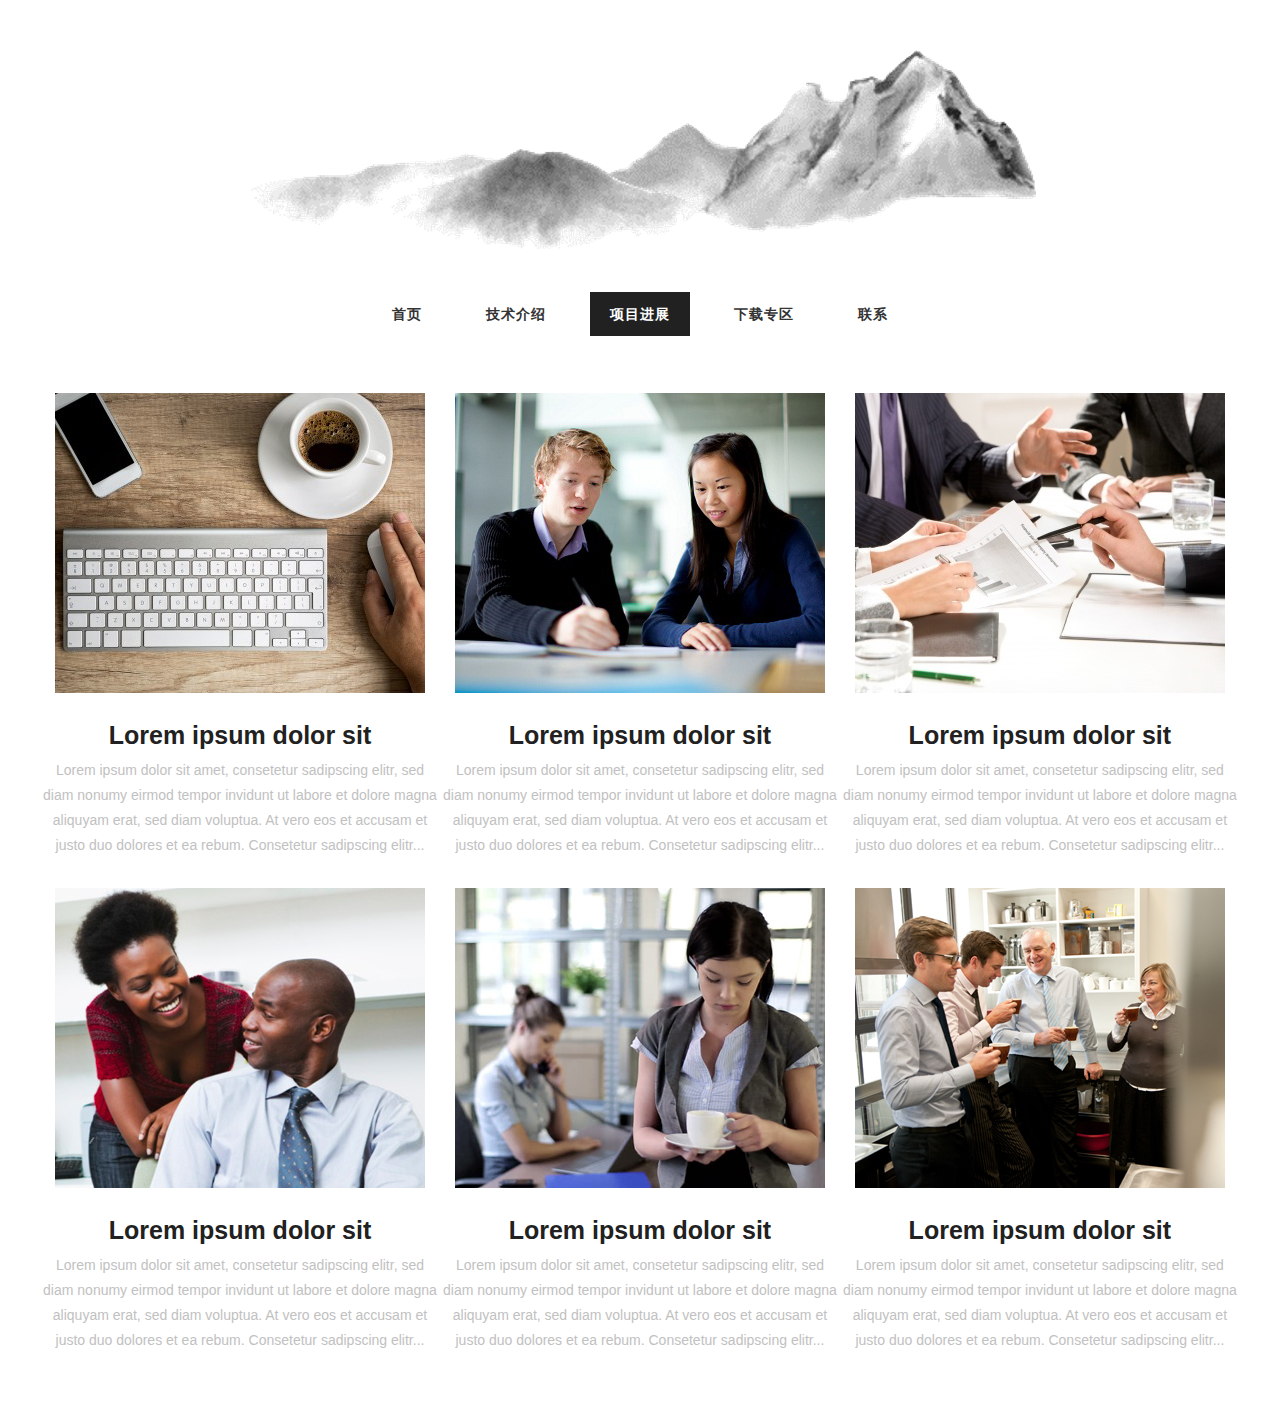
<file: archive.html>
<!DOCTYPE html>
<!--[if lt IE 7 ]><html class="ie ie6" lang="en"> <![endif]-->
<!--[if IE 7 ]><html class="ie ie7" lang="en"> <![endif]-->
<!--[if IE 8 ]><html class="ie ie8" lang="en"> <![endif]-->
<!--[if (gte IE 9)|!(IE)]><!--><html lang="en"> <!--<![endif]-->
<head>

    <!-- Basic Page Needs
  ================================================== -->
	<meta charset="utf-8">
	<title></title>
	<meta name="description" content="">
	<meta name="author" content="">
	
    <!-- Mobile Specific Metas
	================================================== -->
	<meta name="viewport" content="width=device-width, initial-scale=1, maximum-scale=1">
    
    <!-- CSS
	================================================== -->
  	<link rel="stylesheet" href="css/zerogrid.css">
	<link rel="stylesheet" href="css/style.css">
	<link rel="stylesheet" href="css/lightbox.css">
	
	<!-- Custom Fonts -->
    <link href="font-awesome/css/font-awesome.min.css" rel="stylesheet" type="text/css">
	
	
	<link rel="stylesheet" href="css/menu.css">
	<script src="js/jquery1111.min.js" type="text/javascript"></script>
	<script src="js/script.js"></script>
	
	<!--[if lt IE 8]>
       <div style=' clear: both; text-align:center; position: relative;'>
         <a href="http://windows.microsoft.com/en-US/internet-explorer/Items/ie/home?ocid=ie6_countdown_bannercode">
           <img src="http://storage.ie6countdown.com/assets/100/images/banners/warning_bar_0000_us.jpg" border="0" height="42" width="820" alt="You are using an outdated browser. For a faster, safer browsing experience, upgrade for free today." />
        </a>
      </div>
    <![endif]-->
    <!--[if lt IE 9]>
		<script src="js/html5.js"></script>
		<script src="js/css3-mediaqueries.js"></script>
	<![endif]-->
	
</head>

<body>
<div class="wrap-body">

	<!--////////////////////////////////////Header-->
	<header class="zerogrid">
		<div class="logo"><img src="images/图片1.png" alt=""/></div>
</div>
		<div id='cssmenu' class="align-center">
			<ul>
			   <li><a href='index.html'><span>首页</span></a></li>
			  
			   <li><a href='intro.html'><span>技术介绍</span></a></li>
			   <li class=' active'><a href='archive.html'><span>项目进展</span></a></li>
                <li ><a href='download.html'><span>下载专区</span></a></li>
			   <li><a href='contact.html'><span>联系</span></a></li>
			</ul>
		</div>
	</header>

		<!--////////////////////////////////////Container-->
		<section id="container">
			<div class="wrap-container">
				<div id="main-content" class="zerogrid">
					<div class="row">
						<div class="col-1-3">
							<article class="t-center">
								<div class="art-header">
									<a href="single.html"><img src="images/blog-1.jpg" /></a>
								</div>
								<div class="art-content">
									<h2>Lorem ipsum dolor sit</h2>
									<p>Lorem ipsum dolor sit amet, consetetur sadipscing elitr, sed diam nonumy eirmod tempor invidunt ut labore et dolore magna aliquyam erat, sed diam voluptua. At vero eos et accusam et justo duo dolores et ea rebum. Consetetur sadipscing elitr...</p>
								</div>
							</article>
						</div>
						<div class="col-1-3">
							<article class="t-center">
								<div class="art-header">
									<a href="single.html"><img src="images/blog-2.jpg" /></a>
								</div>
								<div class="art-content">
									<h2>Lorem ipsum dolor sit</h2>
									<p>Lorem ipsum dolor sit amet, consetetur sadipscing elitr, sed diam nonumy eirmod tempor invidunt ut labore et dolore magna aliquyam erat, sed diam voluptua. At vero eos et accusam et justo duo dolores et ea rebum. Consetetur sadipscing elitr...</p>
								</div>
							</article>
						</div>
						<div class="col-1-3">
							<article class="t-center">
								<div class="art-header">
									<a href="single.html"><img src="images/blog-3.jpg" /></a>
								</div>
								<div class="art-content">
									<h2>Lorem ipsum dolor sit</h2>
									<p>Lorem ipsum dolor sit amet, consetetur sadipscing elitr, sed diam nonumy eirmod tempor invidunt ut labore et dolore magna aliquyam erat, sed diam voluptua. At vero eos et accusam et justo duo dolores et ea rebum. Consetetur sadipscing elitr...</p>
								</div>
							</article>
						</div>
					</div>
					<div class="row">
						<div class="col-1-3">
							<article class="t-center">
								<div class="art-header">
									<a href="single.html"><img src="images/blog-4.jpg" /></a>
								</div>
								<div class="art-content">
									<h2>Lorem ipsum dolor sit</h2>
									<p>Lorem ipsum dolor sit amet, consetetur sadipscing elitr, sed diam nonumy eirmod tempor invidunt ut labore et dolore magna aliquyam erat, sed diam voluptua. At vero eos et accusam et justo duo dolores et ea rebum. Consetetur sadipscing elitr...</p>
								</div>
							</article>
						</div>
						<div class="col-1-3">
							<article class="t-center">
								<div class="art-header">
									<a href="single.html"><img src="images/blog-5.jpg" /></a>
								</div>
								<div class="art-content">
									<h2>Lorem ipsum dolor sit</h2>
									<p>Lorem ipsum dolor sit amet, consetetur sadipscing elitr, sed diam nonumy eirmod tempor invidunt ut labore et dolore magna aliquyam erat, sed diam voluptua. At vero eos et accusam et justo duo dolores et ea rebum. Consetetur sadipscing elitr...</p>
								</div>
							</article>
						</div>
						<div class="col-1-3">
							<article class="t-center">
								<div class="art-header">
									<a href="single.html"><img src="images/blog-6.jpg" /></a>
								</div>
								<div class="art-content">
									<h2>Lorem ipsum dolor sit</h2>
									<p>Lorem ipsum dolor sit amet, consetetur sadipscing elitr, sed diam nonumy eirmod tempor invidunt ut labore et dolore magna aliquyam erat, sed diam voluptua. At vero eos et accusam et justo duo dolores et ea rebum. Consetetur sadipscing elitr...</p>
								</div>
							</article>
						</div>
					</div>
				</div>
			</div>
		</section>
	<!--////////////////////////////////////Footer-->
	<footer></footer>

	<!-- Google Map -->
	<script>
		$('.maps').click(function () {
		$('.maps iframe').css("pointer-events", "auto");
	});

	$( ".maps" ).mouseleave(function() {
	  $('.maps iframe').css("pointer-events", "none"); 
	});
	</script>
	
</div>
</body>
</html>
</file>
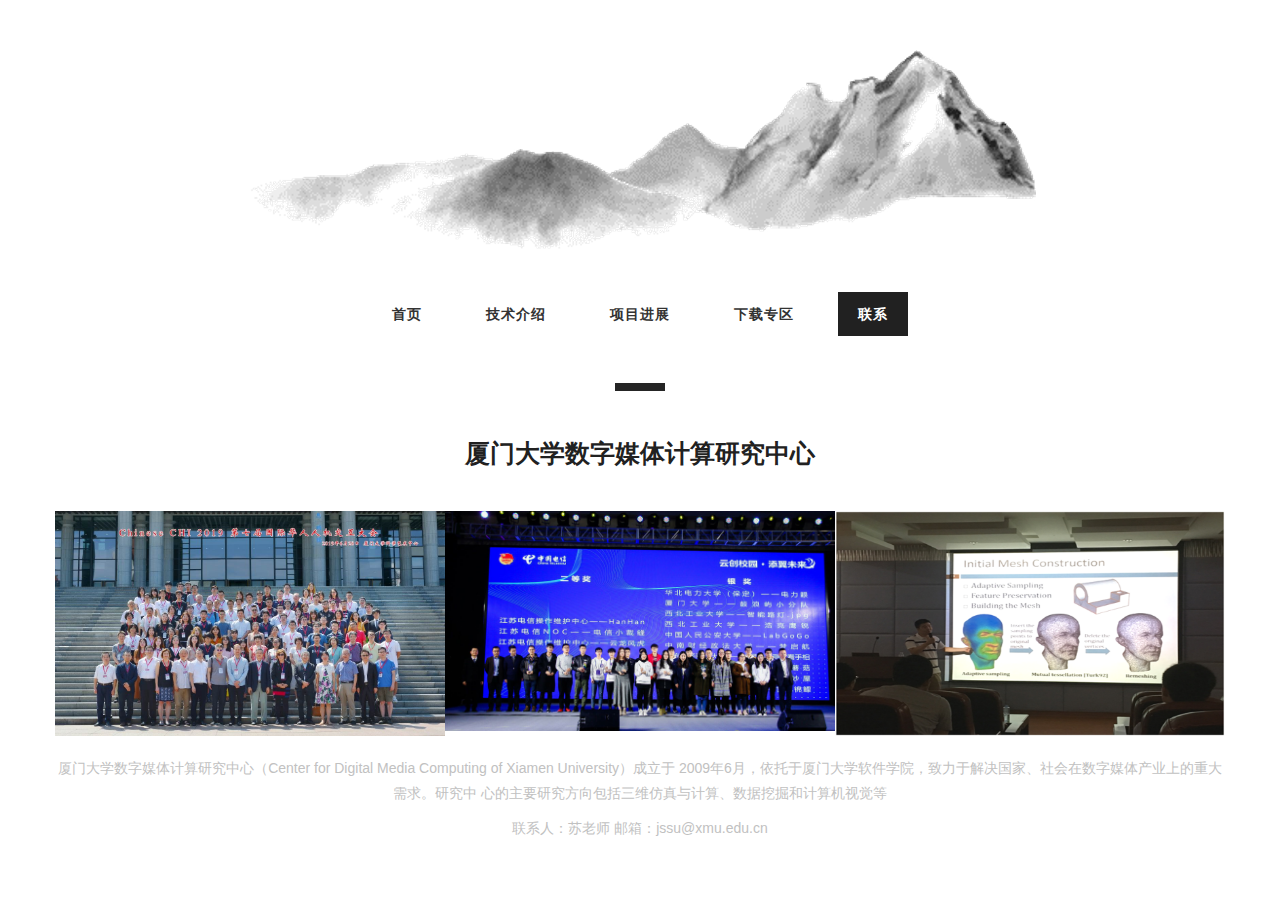
<file: contact.html>
<!DOCTYPE html>
<!--[if lt IE 7 ]><html class="ie ie6" lang="en"> <![endif]-->
<!--[if IE 7 ]><html class="ie ie7" lang="en"> <![endif]-->
<!--[if IE 8 ]><html class="ie ie8" lang="en"> <![endif]-->
<!--[if (gte IE 9)|!(IE)]><!--><html lang="en"> <!--<![endif]-->
<head>

    <!-- Basic Page Needs
  ================================================== -->
	<meta charset="utf-8">
	<title></title>
	<meta name="description" content="">
	<meta name="author" content="">
	
    <!-- Mobile Specific Metas
	================================================== -->
	<meta name="viewport" content="width=device-width, initial-scale=1, maximum-scale=1">
    
    <!-- CSS
	================================================== -->
  	<link rel="stylesheet" href="css/zerogrid.css">
	<link rel="stylesheet" href="css/style.css">
	<link rel="stylesheet" href="css/lightbox.css">
	
	<!-- Custom Fonts -->
    <link href="font-awesome/css/font-awesome.min.css" rel="stylesheet" type="text/css">
	
	
	<link rel="stylesheet" href="css/menu.css">
	<script src="js/jquery1111.min.js" type="text/javascript"></script>
	<script src="js/script.js"></script>
	
	<!--[if lt IE 8]>
       <div style=' clear: both; text-align:center; position: relative;'>
         <a href="http://windows.microsoft.com/en-US/internet-explorer/Items/ie/home?ocid=ie6_countdown_bannercode">
           <img src="http://storage.ie6countdown.com/assets/100/images/banners/warning_bar_0000_us.jpg" border="0" height="42" width="820" alt="You are using an outdated browser. For a faster, safer browsing experience, upgrade for free today." />
        </a>
      </div>
    <![endif]-->
    <!--[if lt IE 9]>
		<script src="js/html5.js"></script>
		<script src="js/css3-mediaqueries.js"></script>
	<![endif]-->
	
</head>

<body>
<div class="wrap-body">

	<!--////////////////////////////////////Header-->
<header class="zerogrid">
		<div class="logo"><img src="images/图片1.png" alt=""/></div>
		</div>
		<div id='cssmenu' class="align-center">
			<ul>
			   <li><a href='index.html'><span>首页</span></a></li>
			  
			   <li><a href='intro.html'><span>技术介绍</span></a></li>
			   <li><a href='archive.html'><span>项目进展</span></a></li>
                <li><a href='download.html'><span>下载专区</span></a></li>
			   <li class='last active'><a href='contact.html'><span>联系</span></a></li>
			</ul>
		</div>
	</header>
	<section class="content-box box-2">
			<div class="zerogrid">
				<div class="row wrap-box"><!--Start Box-->
				  <div class="header">
						<hr class="line-2">
						</div>	
                        <h2>厦门大学数字媒体计算研究中心</h2>
                        <p>&nbsp;</p>
					<div class="row">
						<div class="col-1-3">
						  <div class="item-container">
								<div class="title">
									
								</div>
							<div class="item-caption black">
									<a href="#">
										<div class="item-caption-inner">
											<div class="item-caption-inner1">
												
											</div>
										</div>
									</a>
								</div>
								<img  src="images/0CD7684A3F0CBE81BDD91AF5B61_5BC76F4A_37875.jpg" alt=""/>
							</div>
						</div>
						<div class="col-1-3">
						  <div class="item-container">
								<div class="title">
									
								</div>
							<div class="item-caption black">
									<a href="#">
										<div class="item-caption-inner">
											<div class="item-caption-inner1">
											
											</div>
										</div>
									</a>
							  </div>
							  <img  src="images/257EA965C0847D6C0B07DA85B01_ED48A975_E67DE.jpg" alt=""/>
							</div>
						</div>
						<div class="col-1-3">
						  <div class="item-container">
								<div class="title">
									
								</div>
							<div class="item-caption black">
									<a href="#">
										<div class="item-caption-inner">
											<div class="item-caption-inner1">
												
											</div>
										</div>
									</a>
							  </div>
							  <img  src="images/0bdc2cb1888af8dd698bc29d227d663a.png" alt=""/>
							</div>
						</div>
						<div class="col-full">
							<p>厦门大学数字媒体计算研究中心（Center for Digital Media Computing of Xiamen University）成立于 2009年6月，依托于厦门大学软件学院，致力于解决国家、社会在数字媒体产业上的重大需求。研究中 心的主要研究方向包括三维仿真与计算、数据挖掘和计算机视觉等</p>
                            <p>联系人：苏老师 邮箱：jssu@xmu.edu.cn</p>
						</div>
					</div>
				</div>
			</div>
		</section>
</body>
</html>
</file>
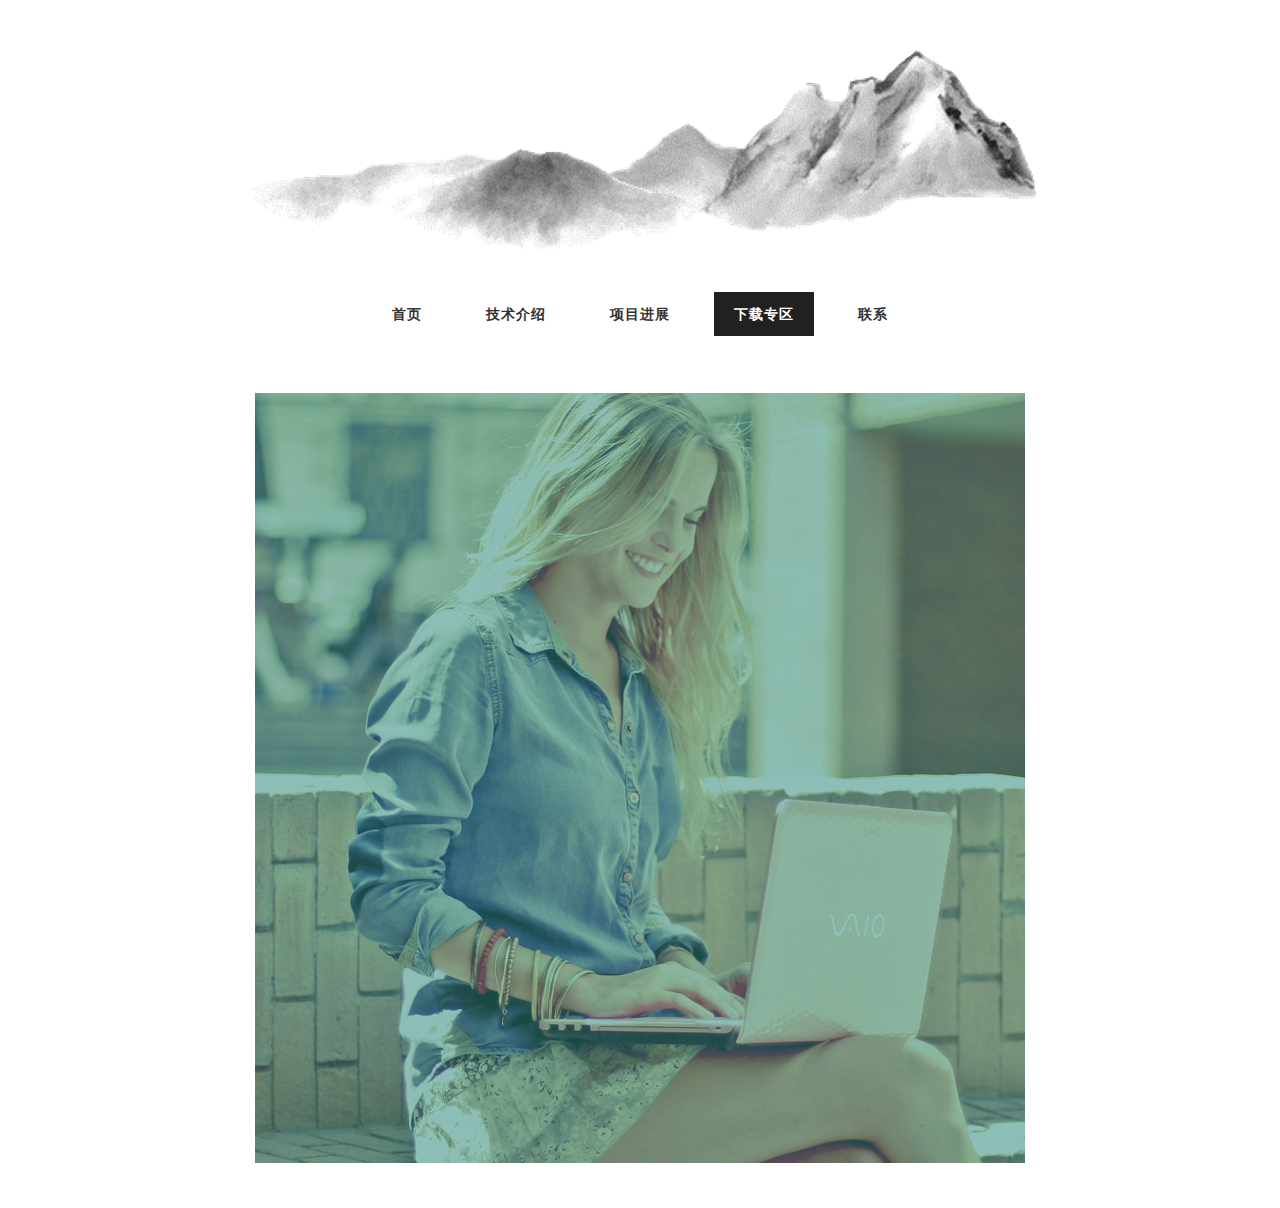
<file: download.html>
<!DOCTYPE html>
<!--[if lt IE 7 ]><html class="ie ie6" lang="en"> <![endif]-->
<!--[if IE 7 ]><html class="ie ie7" lang="en"> <![endif]-->
<!--[if IE 8 ]><html class="ie ie8" lang="en"> <![endif]-->
<!--[if (gte IE 9)|!(IE)]><!--><html lang="en"> <!--<![endif]-->
<head>

    <!-- Basic Page Needs
  ================================================== -->
	<meta charset="utf-8">
	<title></title>
	<meta name="description" content="">
	<meta name="author" content="">
	
    <!-- Mobile Specific Metas
	================================================== -->
	<meta name="viewport" content="width=device-width, initial-scale=1, maximum-scale=1">
    
    <!-- CSS
	================================================== -->
  	<link rel="stylesheet" href="css/zerogrid.css">
	<link rel="stylesheet" href="css/style.css">
	<link rel="stylesheet" href="css/lightbox.css">
	
	<!-- Custom Fonts -->
    <link href="font-awesome/css/font-awesome.min.css" rel="stylesheet" type="text/css">
	
	
	<link rel="stylesheet" href="css/menu.css">
	<script src="js/jquery1111.min.js" type="text/javascript"></script>
	<script src="js/script.js"></script>
	
	<!--[if lt IE 8]>
       <div style=' clear: both; text-align:center; position: relative;'>
         <a href="http://windows.microsoft.com/en-US/internet-explorer/Items/ie/home?ocid=ie6_countdown_bannercode">
           <img src="http://storage.ie6countdown.com/assets/100/images/banners/warning_bar_0000_us.jpg" border="0" height="42" width="820" alt="You are using an outdated browser. For a faster, safer browsing experience, upgrade for free today." />
        </a>
      </div>
    <![endif]-->
    <!--[if lt IE 9]>
		<script src="js/html5.js"></script>
		<script src="js/css3-mediaqueries.js"></script>
	<![endif]-->
	
</head>

<body>
<div class="wrap-body">

	<!--////////////////////////////////////Header-->
<header class="zerogrid">
		<div class="logo"><img src="images/图片1.png" alt=""/></div>
</div>
		<div id='cssmenu' class="align-center">
			<ul>
			   <li><a href='index.html'><span>首页</span></a></li>
			  
			   <li><a href='intro.html'><span>技术介绍</span></a></li>
			   <li><a href='archive.html'><span>项目进展</span></a></li>
                <li class=' active'><a href='download.html'><span>下载专区</span></a></li>
			   <li><a href='contact.html'><span>联系</span></a></li>
			</ul>
		</div>
	</header>
	<div class="wrap-body">
	  <!--////////////////////////////////////Header-->
	  <header class="zerogrid">
	  <div class="logo"><img src="images/1.jpg" alt=""/></div>
</div>
<h1><h1>
<p>&nbsp;</p>
</body>
</html>
</file>
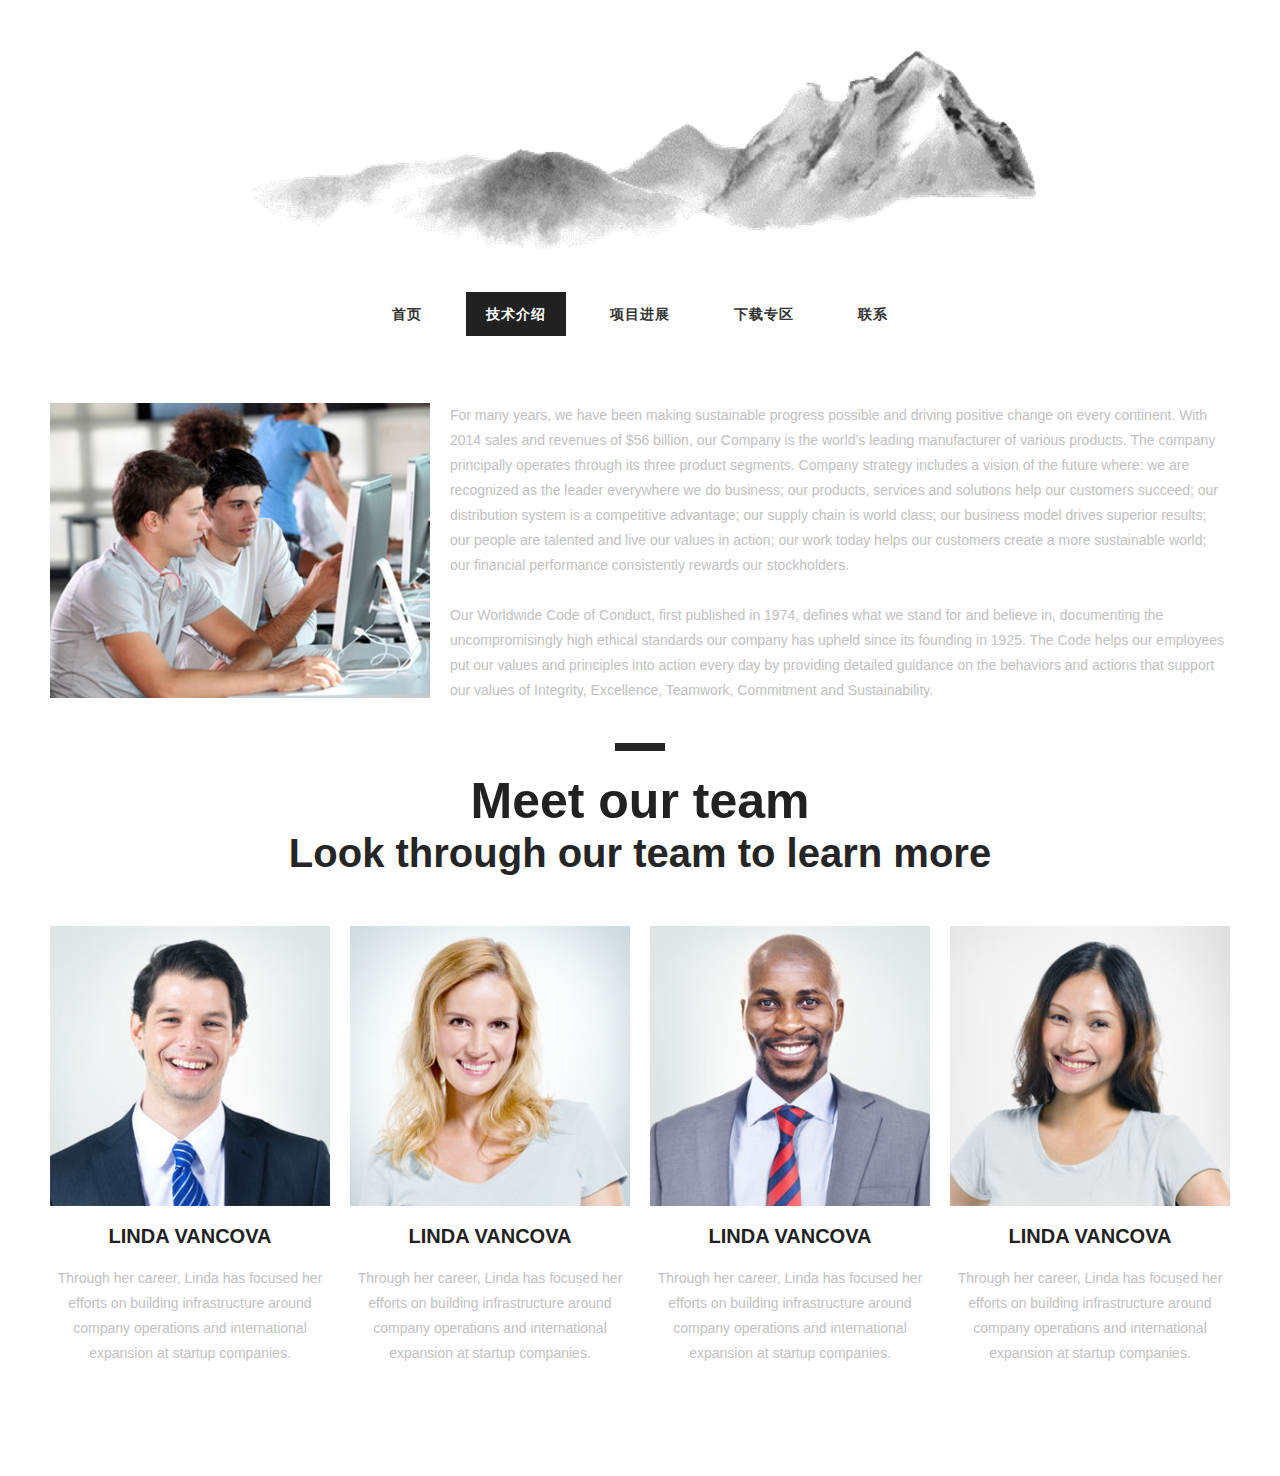
<file: intro.html>
<!DOCTYPE html>
<!--[if lt IE 7 ]><html class="ie ie6" lang="en"> <![endif]-->
<!--[if IE 7 ]><html class="ie ie7" lang="en"> <![endif]-->
<!--[if IE 8 ]><html class="ie ie8" lang="en"> <![endif]-->
<!--[if (gte IE 9)|!(IE)]><!--><html lang="en"> <!--<![endif]-->
<head>

    <!-- Basic Page Needs
  ================================================== -->
	<meta charset="utf-8">
	<title></title>
	<meta name="description" content="">
	<meta name="author" content="">
	
    <!-- Mobile Specific Metas
	================================================== -->
	<meta name="viewport" content="width=device-width, initial-scale=1, maximum-scale=1">
    
    <!-- CSS
	================================================== -->
  	<link rel="stylesheet" href="css/zerogrid.css">
	<link rel="stylesheet" href="css/style.css">
	<link rel="stylesheet" href="css/lightbox.css">
	
	<!-- Custom Fonts -->
    <link href="font-awesome/css/font-awesome.min.css" rel="stylesheet" type="text/css">
	
	
	<link rel="stylesheet" href="css/menu.css">
	<script src="js/jquery1111.min.js" type="text/javascript"></script>
	<script src="js/script.js"></script>
	
	<!--[if lt IE 8]>
       <div style=' clear: both; text-align:center; position: relative;'>
         <a href="http://windows.microsoft.com/en-US/internet-explorer/Items/ie/home?ocid=ie6_countdown_bannercode">
           <img src="http://storage.ie6countdown.com/assets/100/images/banners/warning_bar_0000_us.jpg" border="0" height="42" width="820" alt="You are using an outdated browser. For a faster, safer browsing experience, upgrade for free today." />
        </a>
      </div>
    <![endif]-->
    <!--[if lt IE 9]>
		<script src="js/html5.js"></script>
		<script src="js/css3-mediaqueries.js"></script>
	<![endif]-->
	
</head>

<body>
<div class="wrap-body">

	<!--////////////////////////////////////Header-->
	<header class="zerogrid">
		<div class="logo"><img src="images/图片1.png" alt=""/></div>
		<div id='cssmenu' class="align-center">
			<ul>
			   <li><a href='index.html'><span>首页</span></a></li>
			  
			   <li class=' active'><a href='intro.html'><span>技术介绍</span></a></li>
		      <li ><a href='archive.html'><span>项目进展</span></a></li>
              <li ><a href='download.html'><span>下载专区</span></a></li>
			   <li><a href='contact.html'><span>联系</span></a></li>
			</ul>
		</div>
	</header>

		<!--////////////////////////////////////Container-->
		<section id="container">
			<div class="wrap-container">
				<div id="main-content" class="zerogrid">
					<div class="row">
						<article>
							<div class="row">
								<div class="col-1-3">
									<div class="wrap-col">
										<img src="images/blog-7.jpg" />
									</div>
								</div>
								<div class="col-2-3">
									<div class="wrap-col">
										<p>For many years, we have been making sustainable progress possible and driving positive change on every continent. With 2014 sales and revenues of $56 billion,  our Company is the world’s leading manufacturer of various products. The company principally operates through its three product segments. Company strategy includes a vision of the future where: we are recognized as the leader everywhere we do business; our products, services and solutions help our customers succeed; our distribution system is a competitive advantage; our supply chain is world class; our business model drives superior results; our people are talented and live our values in action; our work today helps our customers create a more sustainable world; our financial performance consistently rewards our stockholders.<br/><br/>Our Worldwide Code of Conduct, first published in 1974, defines what we stand for and believe in, documenting the uncompromisingly high ethical standards our company has upheld since its founding in 1925. The Code helps our employees put our values and principles into action every day by providing detailed guidance on the behaviors and actions that support our values of Integrity, Excellence, Teamwork, Commitment and Sustainability.</p>
									</div>
								</div>
							</div>
						</article>
						<div class="header">
							<hr class="line-2">
							<h2>Meet our team</h2>
							<span>Look through our team to learn more</span>
						</div>
						<article>
							<div class="row">
								<div class="col-1-4 t-center">
									<div class="wrap-col">
										<a href="#"><img src="images/team-1.jpg" /></a>
										<a href="#"><h3 style="margin: 20px;">LINDA VANCOVA</h3></a>
										<p>Through her career, Linda has focused her efforts on building infrastructure around company operations and international expansion at startup companies.</p>
									</div>
								</div>
								<div class="col-1-4 t-center">
									<div class="wrap-col">
										<a href="#"><img src="images/team-2.jpg" /></a>
										<a href="#"><h3 style="margin: 20px;">LINDA VANCOVA</h3></a>
										<p>Through her career, Linda has focused her efforts on building infrastructure around company operations and international expansion at startup companies.</p>
									</div>
								</div>
								<div class="col-1-4 t-center">
									<div class="wrap-col">
										<a href="#"><img src="images/team-3.jpg" /></a>
										<a href="#"><h3 style="margin: 20px;">LINDA VANCOVA</h3></a>
										<p>Through her career, Linda has focused her efforts on building infrastructure around company operations and international expansion at startup companies.</p>
									</div>
								</div>
								<div class="col-1-4 t-center">
									<div class="wrap-col">
										<a href="#"><img src="images/team-4.jpg" /></a>
										<a href="#"><h3 style="margin: 20px;">LINDA VANCOVA</h3></a>
										<p>Through her career, Linda has focused her efforts on building infrastructure around company operations and international expansion at startup companies.</p>
									</div>
								</div>
							</div>
						</article>
					</div>
				</div>
			</div>
		</section>
	<!--////////////////////////////////////Footer-->
	<footer>
		<div class="zerogrid">
			<div class="wrap-footer">
				<div class="row">
					<div class="col-1-2">
					<div class="wrap-col">
						
					</div>
				</div>
					<div class="col-1-2">
						<div class="wrap-col t-right">
							<ul class="social-buttons">

								</li>
							</ul>
						</ul>
						</div>
					</div>
				</div>
			</div>
		</div>
	</footer>

	<!-- Google Map -->
	<script>
		$('.maps').click(function () {
		$('.maps iframe').css("pointer-events", "auto");
	});

	$( ".maps" ).mouseleave(function() {
	  $('.maps iframe').css("pointer-events", "none"); 
	});
	</script>
	
</div>
</body>
</html>
</file>
<file: css/zerogrid.css>
/* -------------------------------------------- */
/* ------------------Grid System--------------- */ 
.zerogrid{ width: 1200px; position: relative; margin: 0 auto; padding: 0px;}
.zerogrid:after { content: "\0020"; display: block; height: 0; clear: both; visibility: hidden; }

.zerogrid .f-right{float: right!important;}
.zerogrid .f-left{float: left!important;}

.zerogrid .row{}
.zerogrid .row:before,.row:after { content: '\0020'; display: block; overflow: hidden; visibility: hidden; width: 0; height: 0; }
.zerogrid .row:after{clear: both; }
.zerogrid .row{zoom: 1;}

.zerogrid .wrap-col{margin:10px;}

.zerogrid .col-1-2, .zerogrid .col-1-3, .zerogrid .col-2-3, .zerogrid .col-1-4, .zerogrid .col-2-4, .zerogrid .col-3-4, .zerogrid .col-1-5, .zerogrid .col-2-5, .zerogrid .col-3-5, .zerogrid .col-4-5, .zerogrid .col-1-6, .zerogrid .col-2-6, .zerogrid .col-3-6, .zerogrid .col-4-6, .zerogrid .col-5-6{float:left; display: inline-block;}

.zerogrid .col-full{width:100%;}

.zerogrid .col-1-2,.zerogrid .col-1-2-fixed{width:50%;}
.zerogrid .offset-1-2{margin-left: 50%;}

.zerogrid .col-1-3,.zerogrid .col-1-3-fixed{width:33.33%;}
.zerogrid .col-2-3,.zerogrid .col-2-3-fixed{width:66.66%;}
.zerogrid .offset-1-3{margin-left: 33.33%;}
.zerogrid .offset-2-3{margin-left: 66.66%;}

.zerogrid .col-1-4,.zerogrid .col-1-4-fixed{width:25%;}
.zerogrid .col-2-4,.zerogrid .col-2-4-fixed{width:50%;}
.zerogrid .col-3-4,.zerogrid .col-3-4-fixed{width:75%;}
.zerogrid .offset-1-4{margin-left: 25%;}
.zerogrid .offset-2-4{margin-left: 50%;}
.zerogrid .offset-3-4{margin-left: 75%;}

.zerogrid .col-1-5,.zerogrid .col-1-5-fixed{width:20%;}
.zerogrid .col-2-5,.zerogrid .col-2-5-fixed{width:40%;}
.zerogrid .col-3-5,.zerogrid .col-3-5-fixed{width:60%;}
.zerogrid .col-4-5,.zerogrid .col-4-5-fixed{width:80%;}
.zerogrid .offset-1-5{margin-left: 20%;}
.zerogrid .offset-2-5{margin-left: 40%;}
.zerogrid .offset-3-5{margin-left: 60%;}
.zerogrid .offset-4-5{margin-left: 80%;}

.zerogrid .col-1-6,.zerogrid .col-1-6-fixed{width:16.66%;}
.zerogrid .col-2-6,.zerogrid .col-2-6-fixed{width:33.33%;}
.zerogrid .col-3-6,.zerogrid .col-3-6-fixed{width:50%;}
.zerogrid .col-4-6,.zerogrid .col-4-6-fixed{width:66.66%;}
.zerogrid .col-5-6,.zerogrid .col-5-6-fixed{width:83.33%;}
.zerogrid .offset-1-6{margin-left: 16.66%;}
.zerogrid .offset-2-6{margin-left: 33.33%;}
.zerogrid .offset-3-6{margin-left: 50%;}
.zerogrid .offset-4-6{margin-left: 66.66%;}
.zerogrid .offset-5-6{margin-left: 83.33%;}

@media only screen and (min-width: 960px) and (max-width: 1199px) {
	.zerogrid{width:960px;}
}

@media only screen and (min-width: 768px) and (max-width: 959px) {
	.zerogrid{width:768px;}
}

@media only screen and (max-width: 767px) {
	.zerogrid, .zerogrid .col-1-2, .zerogrid .col-1-3, .zerogrid .col-2-3, .zerogrid .col-1-4, .zerogrid .col-2-4, .zerogrid .col-3-4, .zerogrid .col-1-5, .zerogrid .col-2-5, .zerogrid .col-3-5, .zerogrid .col-4-5, .zerogrid .col-1-6, .zerogrid .col-2-6, .zerogrid .col-3-6, .zerogrid .col-4-6, .zerogrid .col-5-6{width:100%;}
	
	.zerogrid .offset-1-2, .zerogrid .offset-1-3, .zerogrid .offset-2-3, .zerogrid .offset-1-4, .zerogrid .offset-2-4, .zerogrid .offset-3-4, .zerogrid .offset-1-5, .zerogrid .offset-2-5, .zerogrid .offset-3-5, .zerogrid .offset-4-5, .zerogrid .offset-1-6, .zerogrid .offset-2-6, .zerogrid .offset-3-6, .zerogrid .offset-4-6, .zerogrid .offset-5-6{margin-left:0;}
}
.wrap-body .zerogrid .logo form p {
	font-size: 24px;
	color: #000;
	text-align: center;
}
.wrap-body .zerogrid .logo form {
	font-size: 30px;
	color: #000;
}
.wrap-body .zerogrid .logo form p {
	font-size: 24px;
	font-family: "Tekton Pro Ext";
}
.wrap-body .zerogrid .logo form {
	font-family: "Tekton Pro Ext";
}
.wrap-body .zerogrid .logo form {
	font-size: 36px;
}
</file>
<file: css/menu.css>
/*@import url(http://fonts.googleapis.com/css?family=PT+Sans:400,700);*/
#cssmenu {
  background: transparent;
  margin: 30px 0 0;
  width: auto;
  padding: 0;
  line-height: 1;
  display: block;
  position: relative;
  font-family: 'PT Sans', sans-serif;
  z-index: 9999;
  padding: 7px;
}
#cssmenu ul {
  list-style: none;
  margin: 0;
  padding: 0;
  display: block;
}
#cssmenu ul:after,
#cssmenu:after {
  content: " ";
  display: block;
  font-size: 0;
  height: 0;
  clear: both;
  visibility: hidden;
}
#cssmenu ul li {
  margin: 0 10px;
  padding: 0;
  display: block;
  position: relative;
}
#cssmenu ul li a {
  text-decoration: none;
  display: block;
  margin: 0;
  -webkit-transition: color .2s ease;
  -moz-transition: color .2s ease;
  -ms-transition: color .2s ease;
  -o-transition: color .2s ease;
  transition: color .2s ease;
  -webkit-box-sizing: border-box;
  -moz-box-sizing: border-box;
  box-sizing: border-box;
}
#cssmenu ul li ul {
  position: absolute;
  left: -9999px;
  top: auto;
}
#cssmenu ul li ul li {
  max-height: 0;
  margin: 0;
  position: absolute;
  -webkit-transition: max-height 0.4s ease-out;
  -moz-transition: max-height 0.4s ease-out;
  -ms-transition: max-height 0.4s ease-out;
  -o-transition: max-height 0.4s ease-out;
  transition: max-height 0.4s ease-out;
  background: #ffffff;
}
#cssmenu ul li ul li.has-sub:after {
  display: block;
  position: absolute;
  content: "";
  height: 10px;
  width: 10px;
  border-radius: 5px;
  background: #000000;
  z-index: 1;
  top: 13px;
  right: 15px;
}
#cssmenu.align-right ul li ul li.has-sub:after {
  right: auto;
  left: 15px;
}
#cssmenu ul li ul li.has-sub:before {
  display: block;
  position: absolute;
  content: "";
  height: 0;
  width: 0;
  border: 3px solid transparent;
  border-left-color: #ffffff;
  z-index: 2;
  top: 15px;
  right: 15px;
}
#cssmenu.align-right ul li ul li.has-sub:before {
  right: auto;
  left: 15px;
  border-left-color: transparent;
  border-right-color: #ffffff;
}
#cssmenu ul li ul li a {
  font-size: 14px;
  font-weight: 400;
  text-transform: none;
  color: #000000;
  letter-spacing: 0;
  display: block;
  width: 170px;
  padding: 11px 10px 11px 20px;
}
#cssmenu ul li ul li:hover > a,
#cssmenu ul li ul li.active > a {
  color: #000;
}
#cssmenu ul li ul li:hover:after,
#cssmenu ul li ul li.active:after {
  background: #000;
}
#cssmenu ul li ul li:hover > ul {
  left: 100%;
  top: 0;
}
#cssmenu ul li ul li:hover > ul > li {
  max-height: 72px;
  position: relative;
}
#cssmenu > ul > li {
  float: left;
}
#cssmenu.align-center > ul > li {
  float: none;
  display: inline-block;
}
#cssmenu.align-center > ul {
  text-align: center;
}
#cssmenu.align-center ul ul {
  text-align: left;
}
#cssmenu.align-right > ul {
  float: right;
}
#cssmenu.align-right > ul > li:hover > ul {
  left: auto;
  right: 0;
}
#cssmenu.align-right ul ul li:hover > ul {
  right: 100%;
  left: auto;
}
#cssmenu.align-right ul ul li a {
  text-align: right;
}
#cssmenu > ul > li:after {
  content: "";
  display: block;
  position: absolute;
  width: 100%;
  height: 0;
  top: 0;
  z-index: 0;
  background: #212121;
  -webkit-transition: height .2s;
  -moz-transition: height .2s;
  -ms-transition: height .2s;
  -o-transition: height .2s;
  transition: height .2s;
}
#cssmenu > ul > li.has-sub > a {
  padding-right: 40px;
}
#cssmenu > ul > li.has-sub > a:after {
  display: block;
  content: "";
  background: #ffffff;
  height: 12px;
  width: 12px;
  position: absolute;
  border-radius: 13px;
  right: 14px;
  top: 16px;
}
#cssmenu > ul > li.has-sub > a:before {
  display: block;
  content: "";
  border: 4px solid transparent;
  border-top-color: #333;
  z-index: 2;
  height: 0;
  width: 0;
  position: absolute;
  right: 16px;
  top: 21px;
}
#cssmenu > ul > li > a {
  color: #333;
  padding: 15px 20px;
  font-weight: 700;
  letter-spacing: 1px;
  text-transform: uppercase;
  font-size: 14px;
  z-index: 2;
  position: relative;
}
#cssmenu > ul > li:hover:after,
#cssmenu > ul > li.active:after {
  height: 100%;
}
#cssmenu > ul > li:hover > a,
#cssmenu > ul > li.active > a {
  color: #fff;
}
#cssmenu > ul > li:hover > a:after,
#cssmenu > ul > li.active > a:after {
  background: #000000;
}
#cssmenu > ul > li:hover > a:before,
#cssmenu > ul > li.active > a:before {
  border-top-color: #ffffff;
}
#cssmenu > ul > li:hover > ul {
  left: 0;
}
#cssmenu > ul > li:hover > ul > li {
  max-height: 72px;
  position: relative;
  background: #212121;
}
#cssmenu > ul > li > ul > li:hover > ul > li{ background: #212121;}
#cssmenu > ul > li:hover > ul > li a{
	 color: #fff;
}
#cssmenu #menu-button {
  display: none;
}
#cssmenu > ul > li > a {
  display: block;
}
#cssmenu > ul > li {
  width: auto;
}
#cssmenu > ul > li > ul {
  width: 170px;
  display: block;
}
#cssmenu > ul > li > ul > li {
  width: 170px;
  display: block;
}
@media all and (max-width: 800px), only screen and (-webkit-min-device-pixel-ratio: 2) and (max-width: 1024px), only screen and (min--moz-device-pixel-ratio: 2) and (max-width: 1024px), only screen and (-o-min-device-pixel-ratio: 2/1) and (max-width: 1024px), only screen and (min-device-pixel-ratio: 2) and (max-width: 1024px), only screen and (min-resolution: 192dpi) and (max-width: 1024px), only screen and (min-resolution: 2dppx) and (max-width: 1024px) {
	#cssmenu{background: #212121;}
  #cssmenu > ul {
    max-height: 0;
    overflow: hidden;
    -webkit-transition: max-height 0.35s ease-out;
    -moz-transition: max-height 0.35s ease-out;
    -ms-transition: max-height 0.35s ease-out;
    -o-transition: max-height 0.35s ease-out;
    transition: max-height 0.35s ease-out;
  }
  #cssmenu > ul > li > ul {
    width: 100%;
    display: block;
  }
  #cssmenu.align-right ul li a {
    text-align: left;
  }
  #cssmenu > ul > li > ul > li {
    width: 100%;
    display: block;
  }
  #cssmenu.align-right ul ul li a {
    text-align: left;
  }
  #cssmenu > ul > li > ul > li > a {
    width: 100%;
    display: block;
  }
  #cssmenu ul li ul li a {
    width: 100%;
  }
  #cssmenu.align-center > ul {
    text-align: left;
  }
  #cssmenu.align-center > ul > li {
    display: block;
  }
  #cssmenu > ul.open {
    max-height: 1000px;
    border-top: 1px solid rgba(110, 110, 110, 0.25);
  }
  #cssmenu ul {
    width: 100%;
  }
  #cssmenu ul > li {
    float: none;
    width: 100%;
  }
  #cssmenu ul li a {
    -webkit-box-sizing: border-box;
    -moz-box-sizing: border-box;
    box-sizing: border-box;
    width: 100%;
    padding: 12px 20px;
  }
  #cssmenu ul > li:after {
    display: none;
  }
  #cssmenu ul li.has-sub > a:after,
  #cssmenu ul li.has-sub > a:before,
  #cssmenu ul li ul li.has-sub:after,
  #cssmenu ul li ul li.has-sub:before {
    display: none;
  }
  #cssmenu ul li ul,
  #cssmenu ul li ul li ul,
  #cssmenu ul li ul li:hover > ul,
  #cssmenu.align-right ul li ul,
  #cssmenu.align-right ul li ul li ul,
  #cssmenu.align-right ul li ul li:hover > ul {
    left: 0;
    position: relative;
    right: auto;
  }
  #cssmenu ul li ul li,
  #cssmenu ul li:hover > ul > li {
    max-height: 999px;
    position: relative;
    background: none;
  }
  #cssmenu ul li ul li a {
    padding: 8px 20px 8px 35px;
    color: #ffffff;
  }
  #cssmenu ul li ul ul li a {
    padding: 8px 20px 8px 50px;
  }
  #cssmenu ul li ul li:hover > a {
    color: #000000;
  }
  #cssmenu #menu-button {
    display: block;
    -webkit-box-sizing: border-box;
    -moz-box-sizing: border-box;
    box-sizing: border-box;
    width: 100%;
    padding: 15px 20px;
    text-transform: uppercase;
    font-weight: 700;
    font-size: 14px;
    letter-spacing: 1px;
    color: #ffffff;
    cursor: pointer;
  }
  #cssmenu #menu-button:after {
    display: block;
    content: '';
    position: absolute;
    height: 3px;
    width: 22px;
    border-top: 2px solid #ffffff;
    border-bottom: 2px solid #ffffff;
    right: 20px;
    top: 16px;
  }
  #cssmenu #menu-button:before {
    display: block;
    content: '';
    position: absolute;
    height: 3px;
    width: 22px;
    border-top: 2px solid #ffffff;
    right: 20px;
    top: 26px;
  }
  #cssmenu ul li a{color: #fff;}
  #cssmenu ul li ul li:hover > a,
#cssmenu ul li ul li.active > a {
  color: #fff;
}
#cssmenu ul li ul li:hover:after,
#cssmenu ul li ul li.active:after {
  background: #fff;
}
}
</file>
<file: css/style.css>
/* ---------------------------------------------------------------------------- */
/* ------------------------------------Reset----------------------------------- */
/* ---------------------------------------------------------------------------- */
a,abbr,acronym,address,applet,article,aside,audio,b,blockquote,big,body,center,canvas,caption,cite,code,command,datalist,dd,del,details,dfn,dl,div,dt,em,embed,fieldset,figcaption,figure,font,footer,form,h1,h2,h3,h4,h5,h6,header,hgroup,html,i,iframe,img,ins,kbd,keygen,label,legend,li,meter,nav,object,ol,output,p,pre,progress,q,s,samp,section,small,span,source,strike,strong,sub,sup,table,tbody,tfoot,thead,th,tr,tdvideo,tt,u,ul,var{background:transparent;border:0 none;font-size:100%;margin:0;padding:0;border:0;outline:0;vertical-align:top;}ol, ul {list-style:none;}blockquote, q {quotes:none;}table, table td {padding:0;border:none;border-collapse:collapse;}img {vertical-align:top;}embed {vertical-align:top;}
article, aside, audio, canvas, command, datalist, details, embed, figcaption, figure, footer, header, hgroup, keygen, meter, nav, output, progress, section, source, video {display:block;}
mark, rp, rt, ruby, summary, time {display:inline;}
input, textarea {border:0; padding:0; margin:0; outline: 0;}
iframe {border:0; margin:0; padding:0;}
input, textarea, select {margin:0; padding:0px;}


/* ---------------------------------------------------------------------------- */
/* ---------------------------------------------------------------------------- */
/* ---------------------------------------------------------------------------- */
* {
  -webkit-box-sizing: border-box;
     -moz-box-sizing: border-box;
          box-sizing: border-box;
}


/* ---------------------------------------------------------------------------- */
/* ---------------------------------------------------------------------------- */
/* ---------------------------------------------------------------------------- */

html { -webkit-text-size-adjust: none;}
.video embed,.video object,.video iframe { width: 100%;  height: auto;}
img{max-width:100%;	height: auto;width: auto\9; /* ie8 */}

a{color: #4C4C4C;text-decoration: none;}
a:hover {opacity: 0.9; text-decoration: none;}

h1, h2 	{font-size: 25px;line-height: 25px;color: #212121;}
h3, h4	{font-size: 20px;line-height: 20px;color: #212121;}
h5, h6	{font-size: 16px;line-height: 16px;color: #212121;}

p{margin: 10px 0;}

.t-center{text-align: center;}
.t-left{text-align: left;}
.t-right{text-align: right;}
.f-right{float: right;}
.f-left{float: left;}

.post{}
.post:after, .post:before, article:after, article:before, section:after, section:before{clear: both; content: '\0020'; display: block; visibility: hidden; width: 0; height: 0;}

.clear{content: "\0020"; display: block; height: 0; clear: both; visibility: hidden; }
.clearfix:after, .clearfix:before{clear: both; content: '\0020'; display: block; visibility: hidden; width: 0; height: 0;}

hr{border: 0;height: 3px;margin: 20px auto;}
hr.line-1{background: #fff;max-width: 30px;}
hr.line-2{background: #252525;max-width: 50px;height: 8px;}

/* ---------------------------------------------------------------------------- */
/* ------------------------------------Html-Body------------------------------- */
/* ---------------------------------------------------------------------------- */
html, body {width:100%; padding:0; margin:0;}
body {background: #fff;color: #c1c1c1;font: 14px/25px Arial, Helvetica, sans-serif;}
body .wrap-body{}

/* ---------------------------------------------------------------------------- */
/* -------------------------------------Header--------------------------------- */
/* ---------------------------------------------------------------------------- */
.logo{text-align: center;}
.logo img{margin-top: 50px;}

/* ---------------------------------------------------------------------------- */
/* -------------------------------------Container------------------------------ */
/* ---------------------------------------------------------------------------- */
#container {}
#container .wrap-container{}

/* ---content-box--- */
.content-box {}
.content-box .wrap-box {padding: 20px 15px; position: relative;}

.header {text-align: center; margin-bottom: 50px;color: #252525;}
.header h2{
	font-size: 50px;
	line-height: 1.2;
	margin-bottom: 10px;
}
.header span{font-size: 40px;font-weight: bold;}


.content-box.box-1 {}
.content-box.box-1 .wrap-col{margin: 0 10px; }

.content-box.box-2 {text-align: center;}


.content-box.box-3 {}
.content-box.box-3 .title{text-align: center;font-size: 25px;font-weight: bold;}
.content-box.box-3 .title strong{font-size: 45px;}

.content-box.box-4{color: #212121;font-weight: bold;}
.content-box.box-4 .subcribe-form{text-align: right;background: #eee;padding: 35px ;}
.content-box.box-4 .subcribe-form form{text-align: left;}
.content-box.box-4  input[type="text"]{width: 500px;}


/* ---MainContent-Article--- */
#main-content{margin-top: 50px;}

article{margin-bottom: 30px;}
article:after, article:before{clear: both; content: '\0020'; display: block; visibility: hidden; width: 0; height: 0;}
article .art-header{}
article .art-content{margin: 30px 0 10px;}

.navigation{margin: 50px 0;text-align: center;}
.navigation ul li{display: inline-block;margin-right: 5px;}
.navigation ul li a{padding: 8px 16px;background-color: #2E8A7D;color: #fff;}
.navigation ul li a:hover,.navigation ul li a:focus,.navigation ul li.active a{background:#3582A6;}

/* ---------------------------------------------------------------------------- */
/* -------------------------------------Footer--------------------------------- */
/* ---------------------------------------------------------------------------- */
footer{margin: 30px 0;font-weight: bold;}
footer .wrap-footer{}
footer .phone{font-size: 22px;}
ul.social-buttons li{list-style: none;display: inline-block;}
ul.social-buttons li a{color: #c1c1c1; font-size: 30px;margin-right: 15px;}
ul.social-buttons li a:hover{color: #212121;}


.bottom-bar{}
.bottom-bar .wrap-bottom{}


/* ---------------------------------------------------------------------------- */
/* -------------------------------------Button--------------------------------- */
/* ---------------------------------------------------------------------------- */
a.button{
	cursor: pointer;
	font-family: Arial, Helvetica, sans-serif;
	font-size: 16px;
	border:1px solid #ffffff; 
	display: inline-block;
	text-decoration: none;
	background: #303030;
	margin: 10px;
	padding: 10px 25px;
	text-transform: uppercase;
	color: #fff;
	-webkit-border-radius: 4px;
	-moz-border-radius: 4px;
	-khtml-border-radius: 4px;
	border-radius: 4px;
	font-weight: bold;
}
a.button:hover{opacity: 0.9;}

a.button.bt1 {background: #ffffff;color: #000000;border:1px solid #000000;}
a.button.bt2 {background: #0000ff;color: #ffffff;}

/* ---------------------------------------------------------------------------- */
/* -------------------------------------Contact-------------------------------- */
/* ---------------------------------------------------------------------------- */
.contact{text-align: center;}
.contact h3{font-size: 45px;line-height: 1.5;margin: 25px 0;}
.contact h4{margin: 10px 0 15px;}
.contact i.fa{font-size: 65px;color: #333;}
#contact_form {padding:10px 25px 25px;}

#ff label {cursor:pointer;margin:5px 0;display:block;font-weight:bold;}

#ff input {display:block;width:100%;background-color:#ECECEC; color:#000;	padding:15px;margin: 5px 0 0px 0;}

textarea {display:block;width:100%;height:250px;background-color: #ECECEC; color:#000;padding:10px;margin: 5px 0 25px 0;}

#ff .sendButton {cursor:pointer;background-color:#303030;-webkit-border-radius:3px;-moz-border-radius:3px;border-radius:3px;width:35%;color:#ffffff;}
#ff .sendButton:hover {opacity: 0.8;}

/* ---------------------------------------------------------------------------- */
/* ------------------------------------Subcribe-------------------------------- */
/* ---------------------------------------------------------------------------- */
#subcribe {margin: 10px;}

#subcribe input[type="text"] {
    background:#fff;
    color: #867B6E;
    width: 60%;
    padding: 16px;
	margin: 0 10px 10px 0;
    }

#subcribe input[type="submit"]{
	background: #303030;
	padding: 16px;
	color: #ffffff;
	cursor: pointer;
	width: 110px;
	outline: none;
	}
	
/* ---------------------------------------------------------------------------- */
/* -------------------------------Item-Effect---------------------------------- */
/* ---------------------------------------------------------------------------- */	
.item-container {
	position: relative;
	overflow: hidden;
	display: inline-block;
	text-align: center;
	background-color: #fff;
	vertical-align: top;
	margin-bottom: 20px;
	box-sizing: border-box;
	-moz-box-sizing: border-box;
	-webkit-box-sizing: border-box;
}
.item-container img {
	display: block;
	width: 100%;
	height: auto;
}
.item-container .title{
	position:absolute;left:0;top:50%;right:0;padding:0 10px;-webkit-transition:0.3s ease;transition:0.3s ease;-ms-transform:translate(0, -50%);-webkit-transform:translate(0, -50%);transform:translate(0, -50%)
}
.item-container .title h2{
	color:#fff;padding:0;font-size:24px;line-height:30px
}
.item-container .item-caption {
	position: absolute;
	top: 0;
	right: 0;
	bottom: 0;
	left: 0;
	z-index: 10;
	background: none;
	width: 100%;
	height: 100%;
	padding: 35px 30px;
	position: absolute;
	-ms-transform:scale(2);-webkit-transform:scale(2);transform:scale(2);
	-webkit-transition:0.3s ease;transition:0.3s ease;
}
.item-caption:hover{opacity: 0.9;}


.item-caption:before {border-bottom: none;border-top: none;left: 2em;right: 2em;}
.item-caption:after {border-left: none;border-right: none;bottom: 2em;top: 2em;}
.item-caption:hover:after,
.item-caption:hover:before {-webkit-transform: scale(1);-ms-transform: scale(1);transform: scale(1);opacity: 1;}

.item-caption-inner {
	display: table;
	width: 100%;
	height: 100%;
}
.item-caption-inner1 {
	overflow: auto;
    padding: 15px;
	display: table-cell;
	width: 100%;
	height: 100%;
	vertical-align: middle;
}
.item-container .item-caption h4, .item-container .item-caption span{
	display: block;
	text-align: center;
	color: #fff;
	display: none;
}
.item-container .item-caption h4{
	font-size: 18px;
	letter-spacing: 2px;
	margin-bottom : 0;
}
.item-container .item-caption span{
	font-size: 14px;
	font-weight: 500;
}
.item-container:hover .item-caption{
	-ms-transform:scale(1);-webkit-transform:scale(1);transform:scale(1);opacity:1
}
.item-container:hover .item-caption.green{
	background: #2E8A7D;
}
.item-container:hover .item-caption.yellow{
	background:#F3D05D;
}
.item-container:hover .item-caption.orange{
	background:#DC9E54;
}
.item-container:hover .item-caption.purple{
	background:#835173;
}
.item-container:hover .item-caption.blue{
	background:#3582A6;
}
.item-container:hover .item-caption.black{
	background:#252525;
}
.item-container:hover .item-caption h4, .item-container:hover .item-caption span{
	display: block;
}
.item-container:hover .title{
	-ms-transform:translate(0, -100%);-webkit-transform:translate(0, -100%);transform:translate(0, -100%);opacity:0
}

/* ---------------------------------------------------------------------------- */
/* --------------------------------Google-Map---------------------------------- */
/* ---------------------------------------------------------------------------- */
.maps iframe{
    pointer-events: none;
}
</file>
